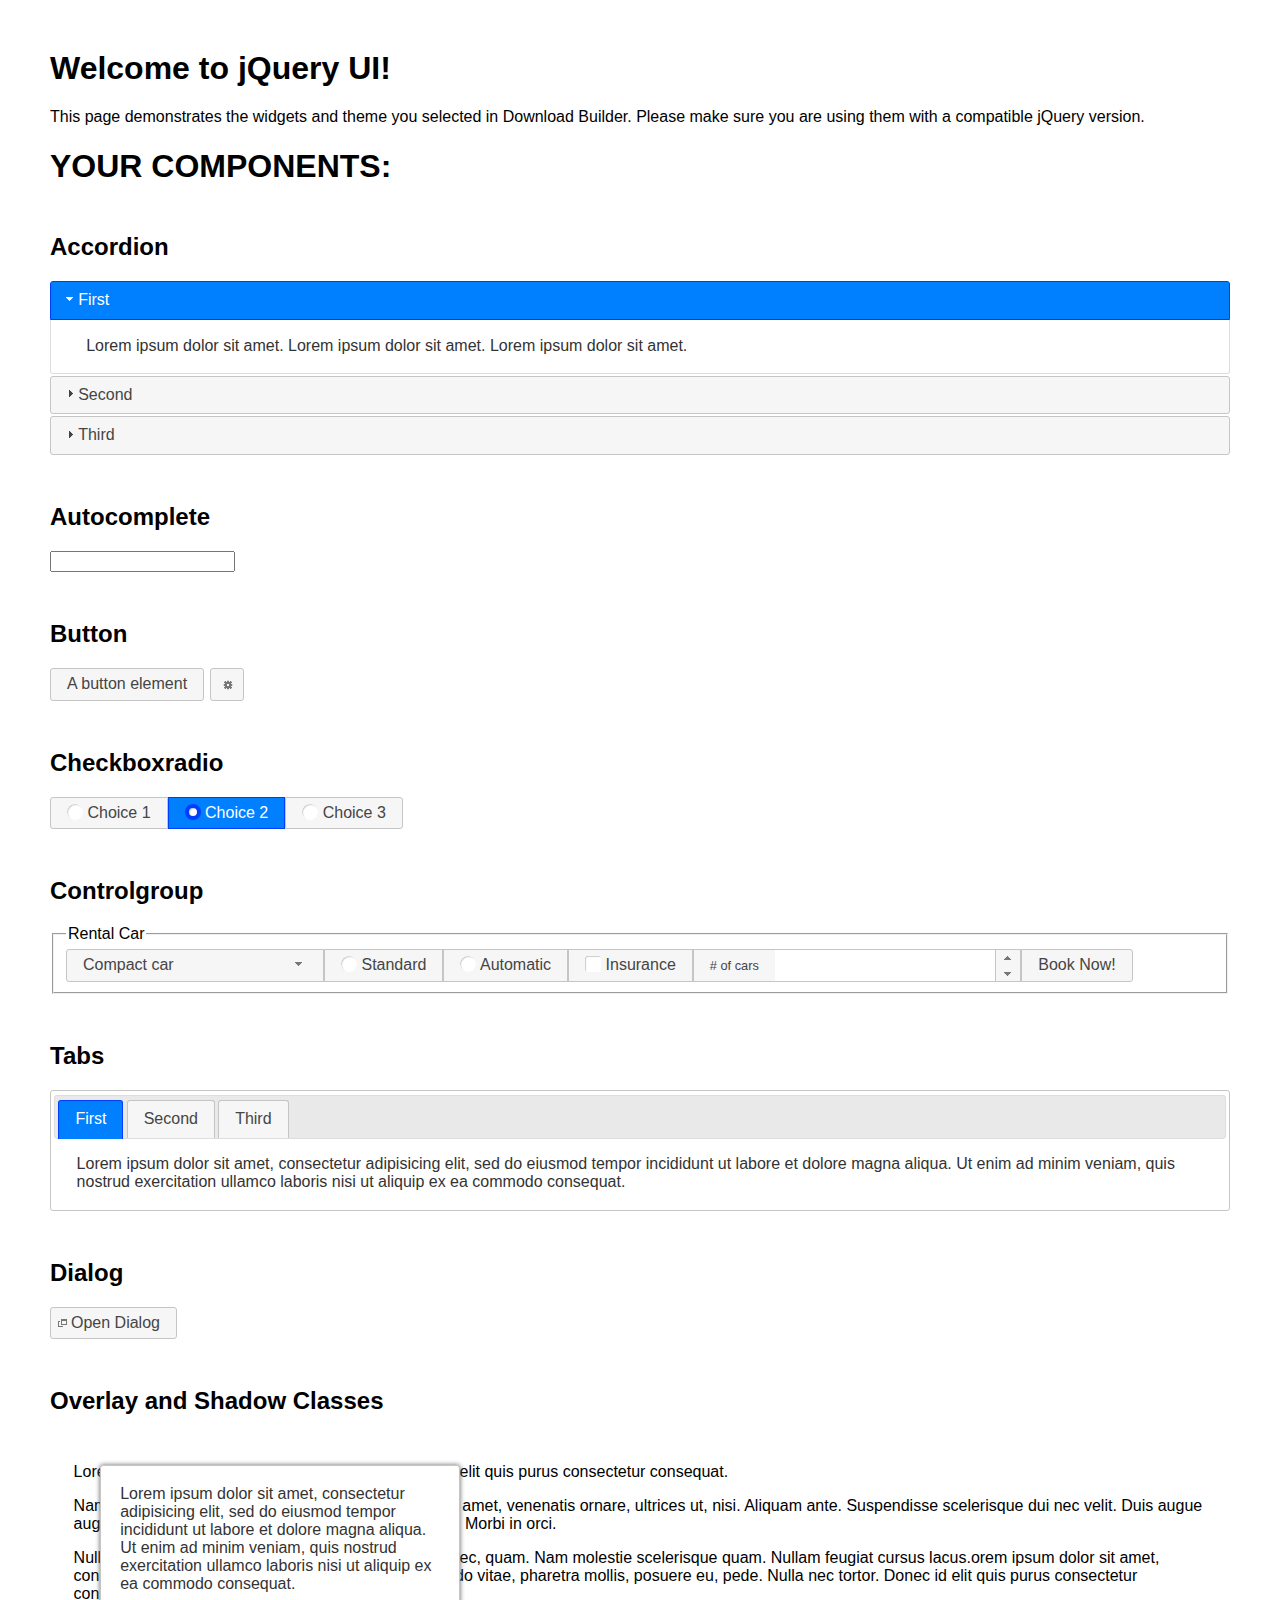
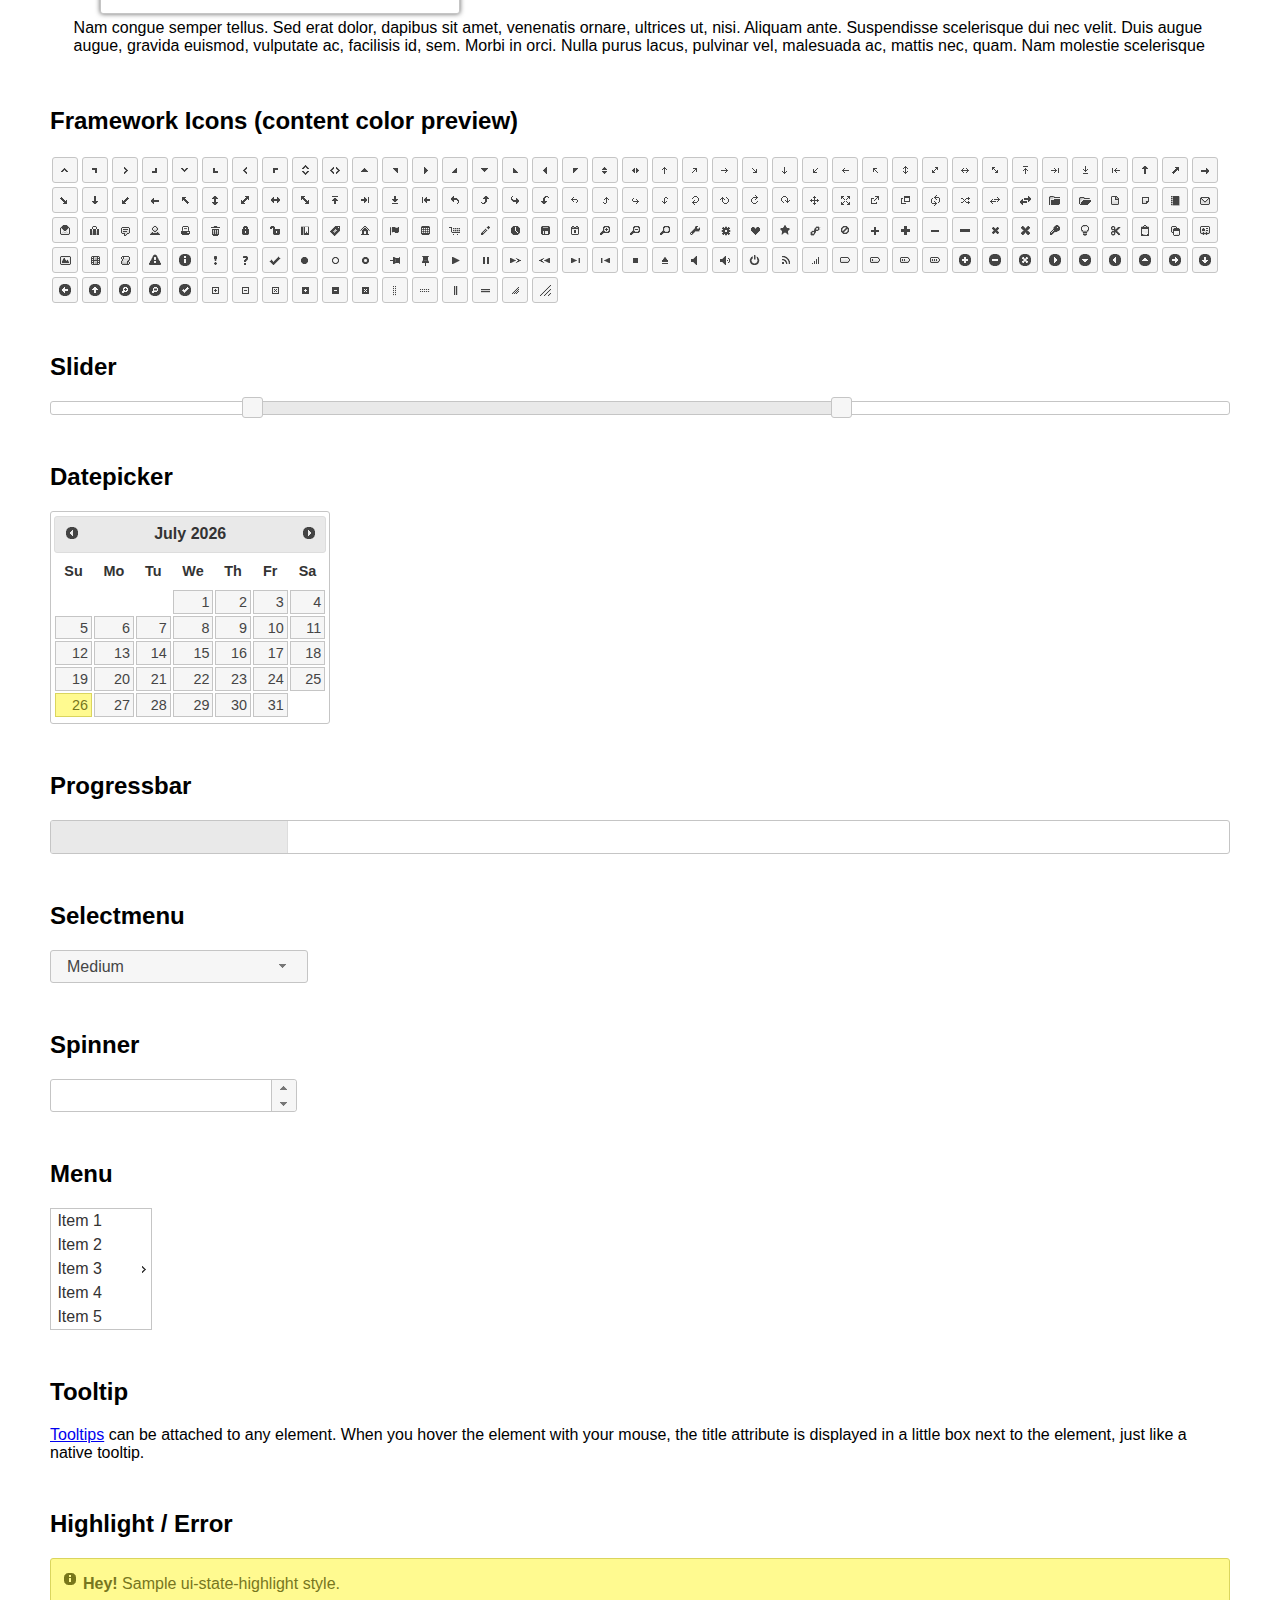
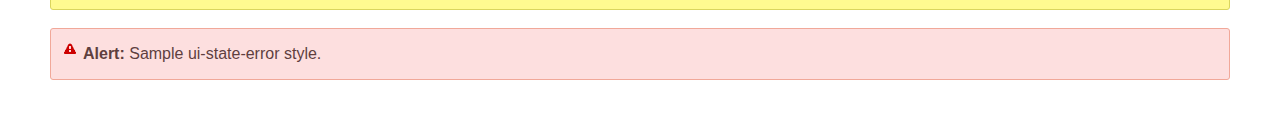
<file: js/jquery-ui/index.html>
<!doctype html>
<html lang="us">
<head>
	<meta charset="utf-8">
	<title>jQuery UI Example Page</title>
	<link href="jquery-ui.css" rel="stylesheet">
	<style>
	body{
		font-family: "Trebuchet MS", sans-serif;
		margin: 50px;
	}
	.demoHeaders {
		margin-top: 2em;
	}
	#dialog-link {
		padding: .4em 1em .4em 20px;
		text-decoration: none;
		position: relative;
	}
	#dialog-link span.ui-icon {
		margin: 0 5px 0 0;
		position: absolute;
		left: .2em;
		top: 50%;
		margin-top: -8px;
	}
	#icons {
		margin: 0;
		padding: 0;
	}
	#icons li {
		margin: 2px;
		position: relative;
		padding: 4px 0;
		cursor: pointer;
		float: left;
		list-style: none;
	}
	#icons span.ui-icon {
		float: left;
		margin: 0 4px;
	}
	.fakewindowcontain .ui-widget-overlay {
		position: absolute;
	}
	select {
		width: 200px;
	}
	</style>
</head>
<body>

<h1>Welcome to jQuery UI!</h1>

<div class="ui-widget">
	<p>This page demonstrates the widgets and theme you selected in Download Builder. Please make sure you are using them with a compatible jQuery version.</p>
</div>

<h1>YOUR COMPONENTS:</h1>


<!-- Accordion -->
<h2 class="demoHeaders">Accordion</h2>
<div id="accordion">
	<h3>First</h3>
	<div>Lorem ipsum dolor sit amet. Lorem ipsum dolor sit amet. Lorem ipsum dolor sit amet.</div>
	<h3>Second</h3>
	<div>Phasellus mattis tincidunt nibh.</div>
	<h3>Third</h3>
	<div>Nam dui erat, auctor a, dignissim quis.</div>
</div>



<!-- Autocomplete -->
<h2 class="demoHeaders">Autocomplete</h2>
<div>
	<input id="autocomplete" title="type &quot;a&quot;">
</div>



<!-- Button -->
<h2 class="demoHeaders">Button</h2>
<button id="button">A button element</button>
<button id="button-icon">An icon-only button</button>



<!-- Checkboxradio -->
<h2 class="demoHeaders">Checkboxradio</h2>
<form style="margin-top: 1em;">
	<div id="radioset">
		<input type="radio" id="radio1" name="radio"><label for="radio1">Choice 1</label>
		<input type="radio" id="radio2" name="radio" checked="checked"><label for="radio2">Choice 2</label>
		<input type="radio" id="radio3" name="radio"><label for="radio3">Choice 3</label>
	</div>
</form>



<!-- Controlgroup -->
<h2 class="demoHeaders">Controlgroup</h2>
<fieldset>
	<legend>Rental Car</legend>
	<div id="controlgroup">
		<select id="car-type">
			<option>Compact car</option>
			<option>Midsize car</option>
			<option>Full size car</option>
			<option>SUV</option>
			<option>Luxury</option>
			<option>Truck</option>
			<option>Van</option>
		</select>
		<label for="transmission-standard">Standard</label>
		<input type="radio" name="transmission" id="transmission-standard">
		<label for="transmission-automatic">Automatic</label>
		<input type="radio" name="transmission" id="transmission-automatic">
		<label for="insurance">Insurance</label>
		<input type="checkbox" name="insurance" id="insurance">
		<label for="horizontal-spinner" class="ui-controlgroup-label"># of cars</label>
		<input id="horizontal-spinner" class="ui-spinner-input">
		<button>Book Now!</button>
	</div>
</fieldset>



<!-- Tabs -->
<h2 class="demoHeaders">Tabs</h2>
<div id="tabs">
	<ul>
		<li><a href="#tabs-1">First</a></li>
		<li><a href="#tabs-2">Second</a></li>
		<li><a href="#tabs-3">Third</a></li>
	</ul>
	<div id="tabs-1">Lorem ipsum dolor sit amet, consectetur adipisicing elit, sed do eiusmod tempor incididunt ut labore et dolore magna aliqua. Ut enim ad minim veniam, quis nostrud exercitation ullamco laboris nisi ut aliquip ex ea commodo consequat.</div>
	<div id="tabs-2">Phasellus mattis tincidunt nibh. Cras orci urna, blandit id, pretium vel, aliquet ornare, felis. Maecenas scelerisque sem non nisl. Fusce sed lorem in enim dictum bibendum.</div>
	<div id="tabs-3">Nam dui erat, auctor a, dignissim quis, sollicitudin eu, felis. Pellentesque nisi urna, interdum eget, sagittis et, consequat vestibulum, lacus. Mauris porttitor ullamcorper augue.</div>
</div>



<h2 class="demoHeaders">Dialog</h2>
<p>
	<button id="dialog-link" class="ui-button ui-corner-all ui-widget">
		<span class="ui-icon ui-icon-newwin"></span>Open Dialog
	</button>
</p>

<h2 class="demoHeaders">Overlay and Shadow Classes</h2>
<div style="position: relative; width: 96%; height: 200px; padding:1% 2%; overflow:hidden;" class="fakewindowcontain">
	<p>Lorem ipsum dolor sit amet,  Nulla nec tortor. Donec id elit quis purus consectetur consequat. </p><p>Nam congue semper tellus. Sed erat dolor, dapibus sit amet, venenatis ornare, ultrices ut, nisi. Aliquam ante. Suspendisse scelerisque dui nec velit. Duis augue augue, gravida euismod, vulputate ac, facilisis id, sem. Morbi in orci. </p><p>Nulla purus lacus, pulvinar vel, malesuada ac, mattis nec, quam. Nam molestie scelerisque quam. Nullam feugiat cursus lacus.orem ipsum dolor sit amet, consectetur adipiscing elit. Donec libero risus, commodo vitae, pharetra mollis, posuere eu, pede. Nulla nec tortor. Donec id elit quis purus consectetur consequat. </p><p>Nam congue semper tellus. Sed erat dolor, dapibus sit amet, venenatis ornare, ultrices ut, nisi. Aliquam ante. Suspendisse scelerisque dui nec velit. Duis augue augue, gravida euismod, vulputate ac, facilisis id, sem. Morbi in orci. Nulla purus lacus, pulvinar vel, malesuada ac, mattis nec, quam. Nam molestie scelerisque quam. </p><p>Nullam feugiat cursus lacus.orem ipsum dolor sit amet, consectetur adipiscing elit. Donec libero risus, commodo vitae, pharetra mollis, posuere eu, pede. Nulla nec tortor. Donec id elit quis purus consectetur consequat. Nam congue semper tellus. Sed erat dolor, dapibus sit amet, venenatis ornare, ultrices ut, nisi. Aliquam ante. </p><p>Suspendisse scelerisque dui nec velit. Duis augue augue, gravida euismod, vulputate ac, facilisis id, sem. Morbi in orci. Nulla purus lacus, pulvinar vel, malesuada ac, mattis nec, quam. Nam molestie scelerisque quam. Nullam feugiat cursus lacus.orem ipsum dolor sit amet, consectetur adipiscing elit. Donec libero risus, commodo vitae, pharetra mollis, posuere eu, pede. Nulla nec tortor. Donec id elit quis purus consectetur consequat. Nam congue semper tellus. Sed erat dolor, dapibus sit amet, venenatis ornare, ultrices ut, nisi. </p>

	<!-- ui-dialog -->
	<div class="ui-widget-overlay ui-front"></div>
	<div style="position: absolute; width: 320px; left: 50px; top: 30px; padding: 1.2em" class="ui-widget ui-front ui-widget-content ui-corner-all ui-widget-shadow">
		Lorem ipsum dolor sit amet, consectetur adipisicing elit, sed do eiusmod tempor incididunt ut labore et dolore magna aliqua. Ut enim ad minim veniam, quis nostrud exercitation ullamco laboris nisi ut aliquip ex ea commodo consequat.
	</div>

</div>

<!-- ui-dialog -->
<div id="dialog" title="Dialog Title">
	<p>Lorem ipsum dolor sit amet, consectetur adipisicing elit, sed do eiusmod tempor incididunt ut labore et dolore magna aliqua. Ut enim ad minim veniam, quis nostrud exercitation ullamco laboris nisi ut aliquip ex ea commodo consequat.</p>
</div>



<h2 class="demoHeaders">Framework Icons (content color preview)</h2>
<ul id="icons" class="ui-widget ui-helper-clearfix">
	<li class="ui-state-default ui-corner-all" title=".ui-icon-caret-1-n"><span class="ui-icon ui-icon-caret-1-n"></span></li>
	<li class="ui-state-default ui-corner-all" title=".ui-icon-caret-1-ne"><span class="ui-icon ui-icon-caret-1-ne"></span></li>
	<li class="ui-state-default ui-corner-all" title=".ui-icon-caret-1-e"><span class="ui-icon ui-icon-caret-1-e"></span></li>
	<li class="ui-state-default ui-corner-all" title=".ui-icon-caret-1-se"><span class="ui-icon ui-icon-caret-1-se"></span></li>
	<li class="ui-state-default ui-corner-all" title=".ui-icon-caret-1-s"><span class="ui-icon ui-icon-caret-1-s"></span></li>
	<li class="ui-state-default ui-corner-all" title=".ui-icon-caret-1-sw"><span class="ui-icon ui-icon-caret-1-sw"></span></li>
	<li class="ui-state-default ui-corner-all" title=".ui-icon-caret-1-w"><span class="ui-icon ui-icon-caret-1-w"></span></li>
	<li class="ui-state-default ui-corner-all" title=".ui-icon-caret-1-nw"><span class="ui-icon ui-icon-caret-1-nw"></span></li>
	<li class="ui-state-default ui-corner-all" title=".ui-icon-caret-2-n-s"><span class="ui-icon ui-icon-caret-2-n-s"></span></li>
	<li class="ui-state-default ui-corner-all" title=".ui-icon-caret-2-e-w"><span class="ui-icon ui-icon-caret-2-e-w"></span></li>
	<li class="ui-state-default ui-corner-all" title=".ui-icon-triangle-1-n"><span class="ui-icon ui-icon-triangle-1-n"></span></li>
	<li class="ui-state-default ui-corner-all" title=".ui-icon-triangle-1-ne"><span class="ui-icon ui-icon-triangle-1-ne"></span></li>
	<li class="ui-state-default ui-corner-all" title=".ui-icon-triangle-1-e"><span class="ui-icon ui-icon-triangle-1-e"></span></li>
	<li class="ui-state-default ui-corner-all" title=".ui-icon-triangle-1-se"><span class="ui-icon ui-icon-triangle-1-se"></span></li>
	<li class="ui-state-default ui-corner-all" title=".ui-icon-triangle-1-s"><span class="ui-icon ui-icon-triangle-1-s"></span></li>
	<li class="ui-state-default ui-corner-all" title=".ui-icon-triangle-1-sw"><span class="ui-icon ui-icon-triangle-1-sw"></span></li>
	<li class="ui-state-default ui-corner-all" title=".ui-icon-triangle-1-w"><span class="ui-icon ui-icon-triangle-1-w"></span></li>
	<li class="ui-state-default ui-corner-all" title=".ui-icon-triangle-1-nw"><span class="ui-icon ui-icon-triangle-1-nw"></span></li>
	<li class="ui-state-default ui-corner-all" title=".ui-icon-triangle-2-n-s"><span class="ui-icon ui-icon-triangle-2-n-s"></span></li>
	<li class="ui-state-default ui-corner-all" title=".ui-icon-triangle-2-e-w"><span class="ui-icon ui-icon-triangle-2-e-w"></span></li>
	<li class="ui-state-default ui-corner-all" title=".ui-icon-arrow-1-n"><span class="ui-icon ui-icon-arrow-1-n"></span></li>
	<li class="ui-state-default ui-corner-all" title=".ui-icon-arrow-1-ne"><span class="ui-icon ui-icon-arrow-1-ne"></span></li>
	<li class="ui-state-default ui-corner-all" title=".ui-icon-arrow-1-e"><span class="ui-icon ui-icon-arrow-1-e"></span></li>
	<li class="ui-state-default ui-corner-all" title=".ui-icon-arrow-1-se"><span class="ui-icon ui-icon-arrow-1-se"></span></li>
	<li class="ui-state-default ui-corner-all" title=".ui-icon-arrow-1-s"><span class="ui-icon ui-icon-arrow-1-s"></span></li>
	<li class="ui-state-default ui-corner-all" title=".ui-icon-arrow-1-sw"><span class="ui-icon ui-icon-arrow-1-sw"></span></li>
	<li class="ui-state-default ui-corner-all" title=".ui-icon-arrow-1-w"><span class="ui-icon ui-icon-arrow-1-w"></span></li>
	<li class="ui-state-default ui-corner-all" title=".ui-icon-arrow-1-nw"><span class="ui-icon ui-icon-arrow-1-nw"></span></li>
	<li class="ui-state-default ui-corner-all" title=".ui-icon-arrow-2-n-s"><span class="ui-icon ui-icon-arrow-2-n-s"></span></li>
	<li class="ui-state-default ui-corner-all" title=".ui-icon-arrow-2-ne-sw"><span class="ui-icon ui-icon-arrow-2-ne-sw"></span></li>
	<li class="ui-state-default ui-corner-all" title=".ui-icon-arrow-2-e-w"><span class="ui-icon ui-icon-arrow-2-e-w"></span></li>
	<li class="ui-state-default ui-corner-all" title=".ui-icon-arrow-2-se-nw"><span class="ui-icon ui-icon-arrow-2-se-nw"></span></li>
	<li class="ui-state-default ui-corner-all" title=".ui-icon-arrowstop-1-n"><span class="ui-icon ui-icon-arrowstop-1-n"></span></li>
	<li class="ui-state-default ui-corner-all" title=".ui-icon-arrowstop-1-e"><span class="ui-icon ui-icon-arrowstop-1-e"></span></li>
	<li class="ui-state-default ui-corner-all" title=".ui-icon-arrowstop-1-s"><span class="ui-icon ui-icon-arrowstop-1-s"></span></li>
	<li class="ui-state-default ui-corner-all" title=".ui-icon-arrowstop-1-w"><span class="ui-icon ui-icon-arrowstop-1-w"></span></li>
	<li class="ui-state-default ui-corner-all" title=".ui-icon-arrowthick-1-n"><span class="ui-icon ui-icon-arrowthick-1-n"></span></li>
	<li class="ui-state-default ui-corner-all" title=".ui-icon-arrowthick-1-ne"><span class="ui-icon ui-icon-arrowthick-1-ne"></span></li>
	<li class="ui-state-default ui-corner-all" title=".ui-icon-arrowthick-1-e"><span class="ui-icon ui-icon-arrowthick-1-e"></span></li>
	<li class="ui-state-default ui-corner-all" title=".ui-icon-arrowthick-1-se"><span class="ui-icon ui-icon-arrowthick-1-se"></span></li>
	<li class="ui-state-default ui-corner-all" title=".ui-icon-arrowthick-1-s"><span class="ui-icon ui-icon-arrowthick-1-s"></span></li>
	<li class="ui-state-default ui-corner-all" title=".ui-icon-arrowthick-1-sw"><span class="ui-icon ui-icon-arrowthick-1-sw"></span></li>
	<li class="ui-state-default ui-corner-all" title=".ui-icon-arrowthick-1-w"><span class="ui-icon ui-icon-arrowthick-1-w"></span></li>
	<li class="ui-state-default ui-corner-all" title=".ui-icon-arrowthick-1-nw"><span class="ui-icon ui-icon-arrowthick-1-nw"></span></li>
	<li class="ui-state-default ui-corner-all" title=".ui-icon-arrowthick-2-n-s"><span class="ui-icon ui-icon-arrowthick-2-n-s"></span></li>
	<li class="ui-state-default ui-corner-all" title=".ui-icon-arrowthick-2-ne-sw"><span class="ui-icon ui-icon-arrowthick-2-ne-sw"></span></li>
	<li class="ui-state-default ui-corner-all" title=".ui-icon-arrowthick-2-e-w"><span class="ui-icon ui-icon-arrowthick-2-e-w"></span></li>
	<li class="ui-state-default ui-corner-all" title=".ui-icon-arrowthick-2-se-nw"><span class="ui-icon ui-icon-arrowthick-2-se-nw"></span></li>
	<li class="ui-state-default ui-corner-all" title=".ui-icon-arrowthickstop-1-n"><span class="ui-icon ui-icon-arrowthickstop-1-n"></span></li>
	<li class="ui-state-default ui-corner-all" title=".ui-icon-arrowthickstop-1-e"><span class="ui-icon ui-icon-arrowthickstop-1-e"></span></li>
	<li class="ui-state-default ui-corner-all" title=".ui-icon-arrowthickstop-1-s"><span class="ui-icon ui-icon-arrowthickstop-1-s"></span></li>
	<li class="ui-state-default ui-corner-all" title=".ui-icon-arrowthickstop-1-w"><span class="ui-icon ui-icon-arrowthickstop-1-w"></span></li>
	<li class="ui-state-default ui-corner-all" title=".ui-icon-arrowreturnthick-1-w"><span class="ui-icon ui-icon-arrowreturnthick-1-w"></span></li>
	<li class="ui-state-default ui-corner-all" title=".ui-icon-arrowreturnthick-1-n"><span class="ui-icon ui-icon-arrowreturnthick-1-n"></span></li>
	<li class="ui-state-default ui-corner-all" title=".ui-icon-arrowreturnthick-1-e"><span class="ui-icon ui-icon-arrowreturnthick-1-e"></span></li>
	<li class="ui-state-default ui-corner-all" title=".ui-icon-arrowreturnthick-1-s"><span class="ui-icon ui-icon-arrowreturnthick-1-s"></span></li>
	<li class="ui-state-default ui-corner-all" title=".ui-icon-arrowreturn-1-w"><span class="ui-icon ui-icon-arrowreturn-1-w"></span></li>
	<li class="ui-state-default ui-corner-all" title=".ui-icon-arrowreturn-1-n"><span class="ui-icon ui-icon-arrowreturn-1-n"></span></li>
	<li class="ui-state-default ui-corner-all" title=".ui-icon-arrowreturn-1-e"><span class="ui-icon ui-icon-arrowreturn-1-e"></span></li>
	<li class="ui-state-default ui-corner-all" title=".ui-icon-arrowreturn-1-s"><span class="ui-icon ui-icon-arrowreturn-1-s"></span></li>
	<li class="ui-state-default ui-corner-all" title=".ui-icon-arrowrefresh-1-w"><span class="ui-icon ui-icon-arrowrefresh-1-w"></span></li>
	<li class="ui-state-default ui-corner-all" title=".ui-icon-arrowrefresh-1-n"><span class="ui-icon ui-icon-arrowrefresh-1-n"></span></li>
	<li class="ui-state-default ui-corner-all" title=".ui-icon-arrowrefresh-1-e"><span class="ui-icon ui-icon-arrowrefresh-1-e"></span></li>
	<li class="ui-state-default ui-corner-all" title=".ui-icon-arrowrefresh-1-s"><span class="ui-icon ui-icon-arrowrefresh-1-s"></span></li>
	<li class="ui-state-default ui-corner-all" title=".ui-icon-arrow-4"><span class="ui-icon ui-icon-arrow-4"></span></li>
	<li class="ui-state-default ui-corner-all" title=".ui-icon-arrow-4-diag"><span class="ui-icon ui-icon-arrow-4-diag"></span></li>
	<li class="ui-state-default ui-corner-all" title=".ui-icon-extlink"><span class="ui-icon ui-icon-extlink"></span></li>
	<li class="ui-state-default ui-corner-all" title=".ui-icon-newwin"><span class="ui-icon ui-icon-newwin"></span></li>
	<li class="ui-state-default ui-corner-all" title=".ui-icon-refresh"><span class="ui-icon ui-icon-refresh"></span></li>
	<li class="ui-state-default ui-corner-all" title=".ui-icon-shuffle"><span class="ui-icon ui-icon-shuffle"></span></li>
	<li class="ui-state-default ui-corner-all" title=".ui-icon-transfer-e-w"><span class="ui-icon ui-icon-transfer-e-w"></span></li>
	<li class="ui-state-default ui-corner-all" title=".ui-icon-transferthick-e-w"><span class="ui-icon ui-icon-transferthick-e-w"></span></li>
	<li class="ui-state-default ui-corner-all" title=".ui-icon-folder-collapsed"><span class="ui-icon ui-icon-folder-collapsed"></span></li>
	<li class="ui-state-default ui-corner-all" title=".ui-icon-folder-open"><span class="ui-icon ui-icon-folder-open"></span></li>
	<li class="ui-state-default ui-corner-all" title=".ui-icon-document"><span class="ui-icon ui-icon-document"></span></li>
	<li class="ui-state-default ui-corner-all" title=".ui-icon-document-b"><span class="ui-icon ui-icon-document-b"></span></li>
	<li class="ui-state-default ui-corner-all" title=".ui-icon-note"><span class="ui-icon ui-icon-note"></span></li>
	<li class="ui-state-default ui-corner-all" title=".ui-icon-mail-closed"><span class="ui-icon ui-icon-mail-closed"></span></li>
	<li class="ui-state-default ui-corner-all" title=".ui-icon-mail-open"><span class="ui-icon ui-icon-mail-open"></span></li>
	<li class="ui-state-default ui-corner-all" title=".ui-icon-suitcase"><span class="ui-icon ui-icon-suitcase"></span></li>
	<li class="ui-state-default ui-corner-all" title=".ui-icon-comment"><span class="ui-icon ui-icon-comment"></span></li>
	<li class="ui-state-default ui-corner-all" title=".ui-icon-person"><span class="ui-icon ui-icon-person"></span></li>
	<li class="ui-state-default ui-corner-all" title=".ui-icon-print"><span class="ui-icon ui-icon-print"></span></li>
	<li class="ui-state-default ui-corner-all" title=".ui-icon-trash"><span class="ui-icon ui-icon-trash"></span></li>
	<li class="ui-state-default ui-corner-all" title=".ui-icon-locked"><span class="ui-icon ui-icon-locked"></span></li>
	<li class="ui-state-default ui-corner-all" title=".ui-icon-unlocked"><span class="ui-icon ui-icon-unlocked"></span></li>
	<li class="ui-state-default ui-corner-all" title=".ui-icon-bookmark"><span class="ui-icon ui-icon-bookmark"></span></li>
	<li class="ui-state-default ui-corner-all" title=".ui-icon-tag"><span class="ui-icon ui-icon-tag"></span></li>
	<li class="ui-state-default ui-corner-all" title=".ui-icon-home"><span class="ui-icon ui-icon-home"></span></li>
	<li class="ui-state-default ui-corner-all" title=".ui-icon-flag"><span class="ui-icon ui-icon-flag"></span></li>
	<li class="ui-state-default ui-corner-all" title=".ui-icon-calculator"><span class="ui-icon ui-icon-calculator"></span></li>
	<li class="ui-state-default ui-corner-all" title=".ui-icon-cart"><span class="ui-icon ui-icon-cart"></span></li>
	<li class="ui-state-default ui-corner-all" title=".ui-icon-pencil"><span class="ui-icon ui-icon-pencil"></span></li>
	<li class="ui-state-default ui-corner-all" title=".ui-icon-clock"><span class="ui-icon ui-icon-clock"></span></li>
	<li class="ui-state-default ui-corner-all" title=".ui-icon-disk"><span class="ui-icon ui-icon-disk"></span></li>
	<li class="ui-state-default ui-corner-all" title=".ui-icon-calendar"><span class="ui-icon ui-icon-calendar"></span></li>
	<li class="ui-state-default ui-corner-all" title=".ui-icon-zoomin"><span class="ui-icon ui-icon-zoomin"></span></li>
	<li class="ui-state-default ui-corner-all" title=".ui-icon-zoomout"><span class="ui-icon ui-icon-zoomout"></span></li>
	<li class="ui-state-default ui-corner-all" title=".ui-icon-search"><span class="ui-icon ui-icon-search"></span></li>
	<li class="ui-state-default ui-corner-all" title=".ui-icon-wrench"><span class="ui-icon ui-icon-wrench"></span></li>
	<li class="ui-state-default ui-corner-all" title=".ui-icon-gear"><span class="ui-icon ui-icon-gear"></span></li>
	<li class="ui-state-default ui-corner-all" title=".ui-icon-heart"><span class="ui-icon ui-icon-heart"></span></li>
	<li class="ui-state-default ui-corner-all" title=".ui-icon-star"><span class="ui-icon ui-icon-star"></span></li>
	<li class="ui-state-default ui-corner-all" title=".ui-icon-link"><span class="ui-icon ui-icon-link"></span></li>
	<li class="ui-state-default ui-corner-all" title=".ui-icon-cancel"><span class="ui-icon ui-icon-cancel"></span></li>
	<li class="ui-state-default ui-corner-all" title=".ui-icon-plus"><span class="ui-icon ui-icon-plus"></span></li>
	<li class="ui-state-default ui-corner-all" title=".ui-icon-plusthick"><span class="ui-icon ui-icon-plusthick"></span></li>
	<li class="ui-state-default ui-corner-all" title=".ui-icon-minus"><span class="ui-icon ui-icon-minus"></span></li>
	<li class="ui-state-default ui-corner-all" title=".ui-icon-minusthick"><span class="ui-icon ui-icon-minusthick"></span></li>
	<li class="ui-state-default ui-corner-all" title=".ui-icon-close"><span class="ui-icon ui-icon-close"></span></li>
	<li class="ui-state-default ui-corner-all" title=".ui-icon-closethick"><span class="ui-icon ui-icon-closethick"></span></li>
	<li class="ui-state-default ui-corner-all" title=".ui-icon-key"><span class="ui-icon ui-icon-key"></span></li>
	<li class="ui-state-default ui-corner-all" title=".ui-icon-lightbulb"><span class="ui-icon ui-icon-lightbulb"></span></li>
	<li class="ui-state-default ui-corner-all" title=".ui-icon-scissors"><span class="ui-icon ui-icon-scissors"></span></li>
	<li class="ui-state-default ui-corner-all" title=".ui-icon-clipboard"><span class="ui-icon ui-icon-clipboard"></span></li>
	<li class="ui-state-default ui-corner-all" title=".ui-icon-copy"><span class="ui-icon ui-icon-copy"></span></li>
	<li class="ui-state-default ui-corner-all" title=".ui-icon-contact"><span class="ui-icon ui-icon-contact"></span></li>
	<li class="ui-state-default ui-corner-all" title=".ui-icon-image"><span class="ui-icon ui-icon-image"></span></li>
	<li class="ui-state-default ui-corner-all" title=".ui-icon-video"><span class="ui-icon ui-icon-video"></span></li>
	<li class="ui-state-default ui-corner-all" title=".ui-icon-script"><span class="ui-icon ui-icon-script"></span></li>
	<li class="ui-state-default ui-corner-all" title=".ui-icon-alert"><span class="ui-icon ui-icon-alert"></span></li>
	<li class="ui-state-default ui-corner-all" title=".ui-icon-info"><span class="ui-icon ui-icon-info"></span></li>
	<li class="ui-state-default ui-corner-all" title=".ui-icon-notice"><span class="ui-icon ui-icon-notice"></span></li>
	<li class="ui-state-default ui-corner-all" title=".ui-icon-help"><span class="ui-icon ui-icon-help"></span></li>
	<li class="ui-state-default ui-corner-all" title=".ui-icon-check"><span class="ui-icon ui-icon-check"></span></li>
	<li class="ui-state-default ui-corner-all" title=".ui-icon-bullet"><span class="ui-icon ui-icon-bullet"></span></li>
	<li class="ui-state-default ui-corner-all" title=".ui-icon-radio-off"><span class="ui-icon ui-icon-radio-off"></span></li>
	<li class="ui-state-default ui-corner-all" title=".ui-icon-radio-on"><span class="ui-icon ui-icon-radio-on"></span></li>
	<li class="ui-state-default ui-corner-all" title=".ui-icon-pin-w"><span class="ui-icon ui-icon-pin-w"></span></li>
	<li class="ui-state-default ui-corner-all" title=".ui-icon-pin-s"><span class="ui-icon ui-icon-pin-s"></span></li>
	<li class="ui-state-default ui-corner-all" title=".ui-icon-play"><span class="ui-icon ui-icon-play"></span></li>
	<li class="ui-state-default ui-corner-all" title=".ui-icon-pause"><span class="ui-icon ui-icon-pause"></span></li>
	<li class="ui-state-default ui-corner-all" title=".ui-icon-seek-next"><span class="ui-icon ui-icon-seek-next"></span></li>
	<li class="ui-state-default ui-corner-all" title=".ui-icon-seek-prev"><span class="ui-icon ui-icon-seek-prev"></span></li>
	<li class="ui-state-default ui-corner-all" title=".ui-icon-seek-end"><span class="ui-icon ui-icon-seek-end"></span></li>
	<li class="ui-state-default ui-corner-all" title=".ui-icon-seek-first"><span class="ui-icon ui-icon-seek-first"></span></li>
	<li class="ui-state-default ui-corner-all" title=".ui-icon-stop"><span class="ui-icon ui-icon-stop"></span></li>
	<li class="ui-state-default ui-corner-all" title=".ui-icon-eject"><span class="ui-icon ui-icon-eject"></span></li>
	<li class="ui-state-default ui-corner-all" title=".ui-icon-volume-off"><span class="ui-icon ui-icon-volume-off"></span></li>
	<li class="ui-state-default ui-corner-all" title=".ui-icon-volume-on"><span class="ui-icon ui-icon-volume-on"></span></li>
	<li class="ui-state-default ui-corner-all" title=".ui-icon-power"><span class="ui-icon ui-icon-power"></span></li>
	<li class="ui-state-default ui-corner-all" title=".ui-icon-signal-diag"><span class="ui-icon ui-icon-signal-diag"></span></li>
	<li class="ui-state-default ui-corner-all" title=".ui-icon-signal"><span class="ui-icon ui-icon-signal"></span></li>
	<li class="ui-state-default ui-corner-all" title=".ui-icon-battery-0"><span class="ui-icon ui-icon-battery-0"></span></li>
	<li class="ui-state-default ui-corner-all" title=".ui-icon-battery-1"><span class="ui-icon ui-icon-battery-1"></span></li>
	<li class="ui-state-default ui-corner-all" title=".ui-icon-battery-2"><span class="ui-icon ui-icon-battery-2"></span></li>
	<li class="ui-state-default ui-corner-all" title=".ui-icon-battery-3"><span class="ui-icon ui-icon-battery-3"></span></li>
	<li class="ui-state-default ui-corner-all" title=".ui-icon-circle-plus"><span class="ui-icon ui-icon-circle-plus"></span></li>
	<li class="ui-state-default ui-corner-all" title=".ui-icon-circle-minus"><span class="ui-icon ui-icon-circle-minus"></span></li>
	<li class="ui-state-default ui-corner-all" title=".ui-icon-circle-close"><span class="ui-icon ui-icon-circle-close"></span></li>
	<li class="ui-state-default ui-corner-all" title=".ui-icon-circle-triangle-e"><span class="ui-icon ui-icon-circle-triangle-e"></span></li>
	<li class="ui-state-default ui-corner-all" title=".ui-icon-circle-triangle-s"><span class="ui-icon ui-icon-circle-triangle-s"></span></li>
	<li class="ui-state-default ui-corner-all" title=".ui-icon-circle-triangle-w"><span class="ui-icon ui-icon-circle-triangle-w"></span></li>
	<li class="ui-state-default ui-corner-all" title=".ui-icon-circle-triangle-n"><span class="ui-icon ui-icon-circle-triangle-n"></span></li>
	<li class="ui-state-default ui-corner-all" title=".ui-icon-circle-arrow-e"><span class="ui-icon ui-icon-circle-arrow-e"></span></li>
	<li class="ui-state-default ui-corner-all" title=".ui-icon-circle-arrow-s"><span class="ui-icon ui-icon-circle-arrow-s"></span></li>
	<li class="ui-state-default ui-corner-all" title=".ui-icon-circle-arrow-w"><span class="ui-icon ui-icon-circle-arrow-w"></span></li>
	<li class="ui-state-default ui-corner-all" title=".ui-icon-circle-arrow-n"><span class="ui-icon ui-icon-circle-arrow-n"></span></li>
	<li class="ui-state-default ui-corner-all" title=".ui-icon-circle-zoomin"><span class="ui-icon ui-icon-circle-zoomin"></span></li>
	<li class="ui-state-default ui-corner-all" title=".ui-icon-circle-zoomout"><span class="ui-icon ui-icon-circle-zoomout"></span></li>
	<li class="ui-state-default ui-corner-all" title=".ui-icon-circle-check"><span class="ui-icon ui-icon-circle-check"></span></li>
	<li class="ui-state-default ui-corner-all" title=".ui-icon-circlesmall-plus"><span class="ui-icon ui-icon-circlesmall-plus"></span></li>
	<li class="ui-state-default ui-corner-all" title=".ui-icon-circlesmall-minus"><span class="ui-icon ui-icon-circlesmall-minus"></span></li>
	<li class="ui-state-default ui-corner-all" title=".ui-icon-circlesmall-close"><span class="ui-icon ui-icon-circlesmall-close"></span></li>
	<li class="ui-state-default ui-corner-all" title=".ui-icon-squaresmall-plus"><span class="ui-icon ui-icon-squaresmall-plus"></span></li>
	<li class="ui-state-default ui-corner-all" title=".ui-icon-squaresmall-minus"><span class="ui-icon ui-icon-squaresmall-minus"></span></li>
	<li class="ui-state-default ui-corner-all" title=".ui-icon-squaresmall-close"><span class="ui-icon ui-icon-squaresmall-close"></span></li>
	<li class="ui-state-default ui-corner-all" title=".ui-icon-grip-dotted-vertical"><span class="ui-icon ui-icon-grip-dotted-vertical"></span></li>
	<li class="ui-state-default ui-corner-all" title=".ui-icon-grip-dotted-horizontal"><span class="ui-icon ui-icon-grip-dotted-horizontal"></span></li>
	<li class="ui-state-default ui-corner-all" title=".ui-icon-grip-solid-vertical"><span class="ui-icon ui-icon-grip-solid-vertical"></span></li>
	<li class="ui-state-default ui-corner-all" title=".ui-icon-grip-solid-horizontal"><span class="ui-icon ui-icon-grip-solid-horizontal"></span></li>
	<li class="ui-state-default ui-corner-all" title=".ui-icon-gripsmall-diagonal-se"><span class="ui-icon ui-icon-gripsmall-diagonal-se"></span></li>
	<li class="ui-state-default ui-corner-all" title=".ui-icon-grip-diagonal-se"><span class="ui-icon ui-icon-grip-diagonal-se"></span></li>
</ul>


<!-- Slider -->
<h2 class="demoHeaders">Slider</h2>
<div id="slider"></div>



<!-- Datepicker -->
<h2 class="demoHeaders">Datepicker</h2>
<div id="datepicker"></div>



<!-- Progressbar -->
<h2 class="demoHeaders">Progressbar</h2>
<div id="progressbar"></div>



<!-- Progressbar -->
<h2 class="demoHeaders">Selectmenu</h2>
<select id="selectmenu">
	<option>Slower</option>
	<option>Slow</option>
	<option selected="selected">Medium</option>
	<option>Fast</option>
	<option>Faster</option>
</select>



<!-- Spinner -->
<h2 class="demoHeaders">Spinner</h2>
<input id="spinner">



<!-- Menu -->
<h2 class="demoHeaders">Menu</h2>
<ul style="width:100px;" id="menu">
	<li><div>Item 1</div></li>
	<li><div>Item 2</div></li>
	<li><div>Item 3</div>
		<ul>
			<li><div>Item 3-1</div></li>
			<li><div>Item 3-2</div></li>
			<li><div>Item 3-3</div></li>
			<li><div>Item 3-4</div></li>
			<li><div>Item 3-5</div></li>
		</ul>
	</li>
	<li><div>Item 4</div></li>
	<li><div>Item 5</div></li>
</ul>



<!-- Tooltip -->
<h2 class="demoHeaders">Tooltip</h2>
<p id="tooltip">
	<a href="#" title="That&apos;s what this widget is">Tooltips</a> can be attached to any element. When you hover
the element with your mouse, the title attribute is displayed in a little box next to the element, just like a native tooltip.
</p>


<!-- Highlight / Error -->
<h2 class="demoHeaders">Highlight / Error</h2>
<div class="ui-widget">
	<div class="ui-state-highlight ui-corner-all" style="margin-top: 20px; padding: 0 .7em;">
		<p><span class="ui-icon ui-icon-info" style="float: left; margin-right: .3em;"></span>
		<strong>Hey!</strong> Sample ui-state-highlight style.</p>
	</div>
</div>
<br>
<div class="ui-widget">
	<div class="ui-state-error ui-corner-all" style="padding: 0 .7em;">
		<p><span class="ui-icon ui-icon-alert" style="float: left; margin-right: .3em;"></span>
		<strong>Alert:</strong> Sample ui-state-error style.</p>
	</div>
</div>

<script src="external/jquery/jquery.js"></script>
<script src="jquery-ui.js"></script>
<script>

$( "#accordion" ).accordion();



var availableTags = [
	"ActionScript",
	"AppleScript",
	"Asp",
	"BASIC",
	"C",
	"C++",
	"Clojure",
	"COBOL",
	"ColdFusion",
	"Erlang",
	"Fortran",
	"Groovy",
	"Haskell",
	"Java",
	"JavaScript",
	"Lisp",
	"Perl",
	"PHP",
	"Python",
	"Ruby",
	"Scala",
	"Scheme"
];
$( "#autocomplete" ).autocomplete({
	source: availableTags
});



$( "#button" ).button();
$( "#button-icon" ).button({
	icon: "ui-icon-gear",
	showLabel: false
});



$( "#radioset" ).buttonset();



$( "#controlgroup" ).controlgroup();



$( "#tabs" ).tabs();



$( "#dialog" ).dialog({
	autoOpen: false,
	width: 400,
	buttons: [
		{
			text: "Ok",
			click: function() {
				$( this ).dialog( "close" );
			}
		},
		{
			text: "Cancel",
			click: function() {
				$( this ).dialog( "close" );
			}
		}
	]
});

// Link to open the dialog
$( "#dialog-link" ).click(function( event ) {
	$( "#dialog" ).dialog( "open" );
	event.preventDefault();
});



$( "#datepicker" ).datepicker({
	inline: true
});



$( "#slider" ).slider({
	range: true,
	values: [ 17, 67 ]
});



$( "#progressbar" ).progressbar({
	value: 20
});



$( "#spinner" ).spinner();



$( "#menu" ).menu();



$( "#tooltip" ).tooltip();



$( "#selectmenu" ).selectmenu();


// Hover states on the static widgets
$( "#dialog-link, #icons li" ).hover(
	function() {
		$( this ).addClass( "ui-state-hover" );
	},
	function() {
		$( this ).removeClass( "ui-state-hover" );
	}
);
</script>
</body>
</html>
</file>
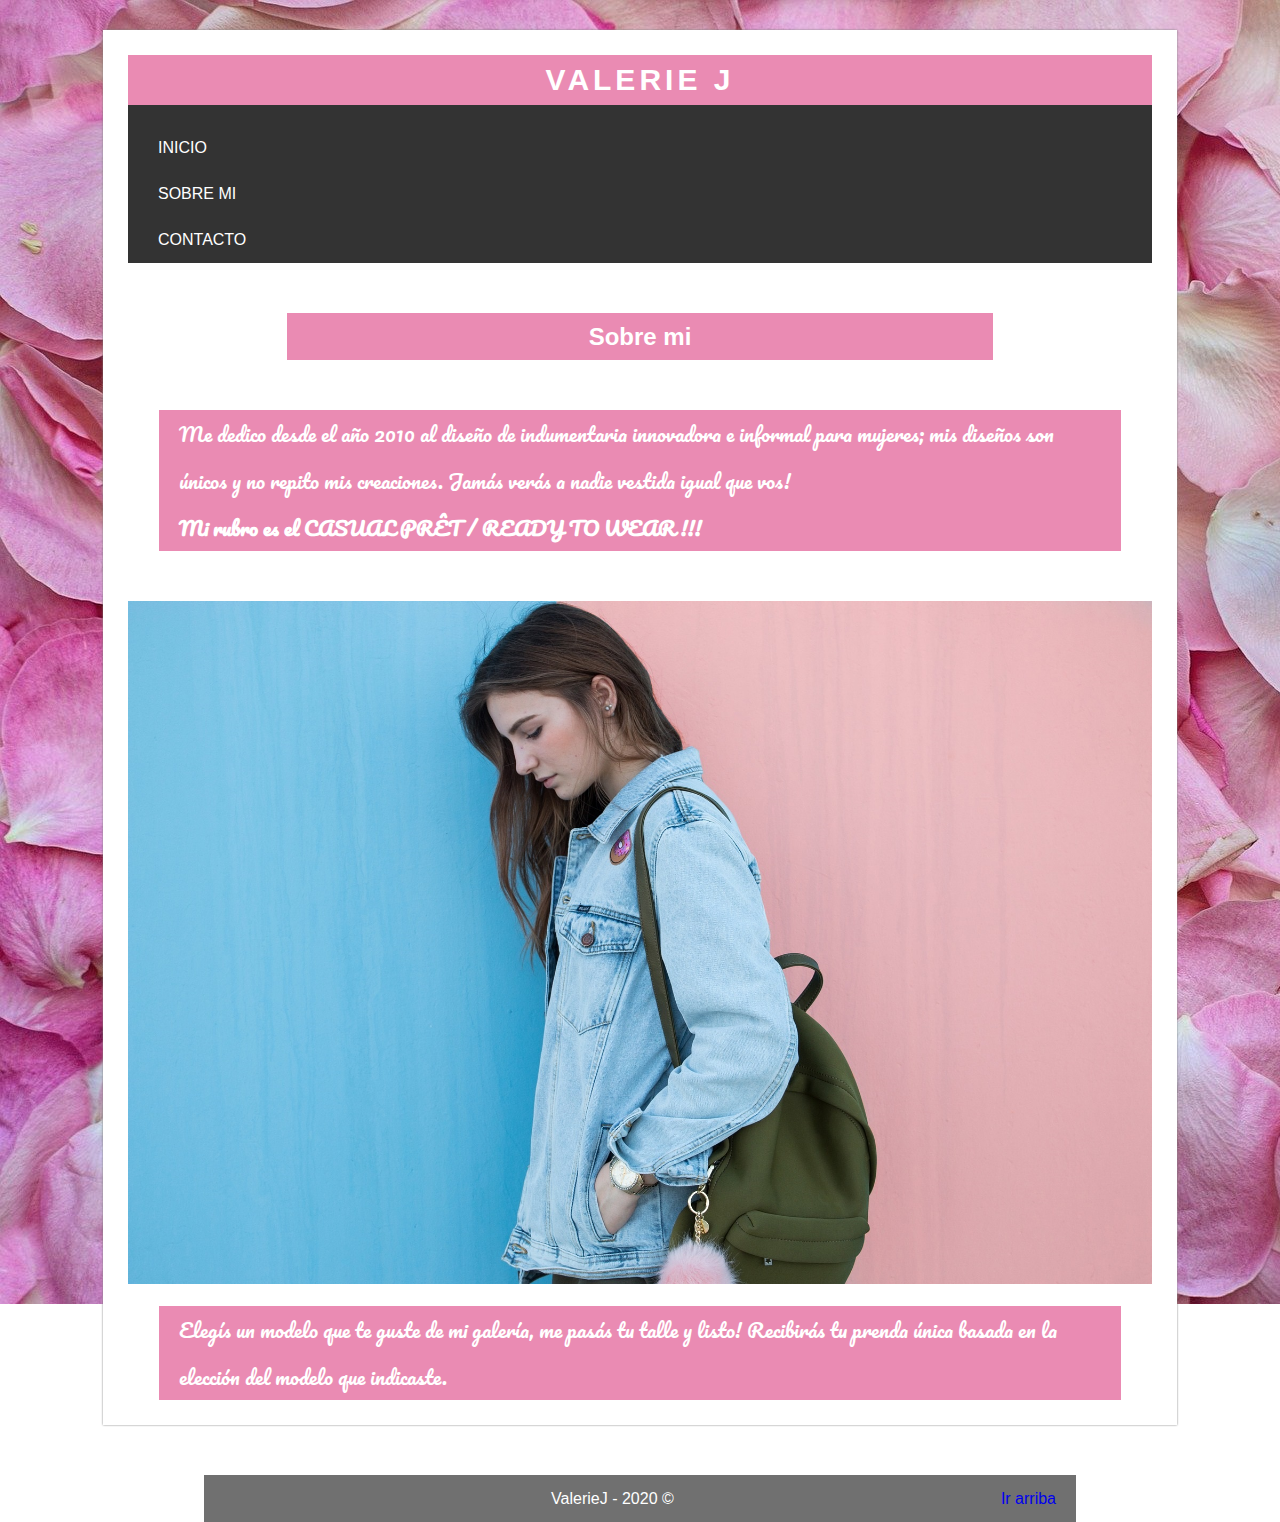
<file: about.html>
<!DOCTYPE HTML>
<html lang="es">
	<head>
		<meta charset="utf-8" />
		<title>ValerieJ - Ropa personalizada</title>

		<!-- Estilos CSS -->
		<link rel="stylesheet" href="css/movil.css">
		<link rel="stylesheet" href="css/notebook.css">
		<link rel="stylesheet" type="text/css" href="css/estilos.css" />
		<link id="theme" rel="stylesheet" type="text/css" href="css/red.css" />
		<link href="https://fonts.googleapis.com/css?family=Pacifico&display=swap" rel="stylesheet">
	<meta name="viewport" content="width=device-width, user-scalable=no, initial-scale=1.0, maximum-scale=1.0, minimum-scale=1.0">

		<!-- jQuery -->
		<script src="https://ajax.googleapis.com/ajax/libs/jquery/3.1.1/jquery.min.js"></script>
		<link rel="stylesheet" href="js/jquery-ui/jquery-ui.min.css" />
		<link rel="stylesheet" href="js/jquery-ui/jquery-ui.structure.min.css" />
		<link rel="stylesheet" href="js/jquery-ui/jquery-ui.theme.min.css" />
		<script type="text/javascript" src="js/jquery-ui/jquery-ui.min.js"></script>


		<!-- Mis Scripts -->
		<script type="text/javascript" src="js/main.js"></script>
	</head>
	<body>
		
		<section id="global">

			<!-- Cabecera -->
			<header>
				<div id="logo">
					<h1>Valerie J</h1>

				</div>

				<div class="clearfix"></div>

				<nav id="menu">
					<ul>
						<li><a href="index.html">Inicio</a></li>
						<li><a href="about.html">Sobre mi</a></li>
						<li><a href="contact.html">Contacto</a></li>
						<!-- <li><a href="galeria.php">Galería</a></li> -->
					</ul>
				</nav>
			</header>


			<!-- Contenido -->
			<section id="content">

				<div id="box">
					<!-- Cargar acordeon -->
					<h2 id="h2">Sobre mi</h2>
					
					<div id="sobre">
							<div>
							
							<p>
								Me dedico desde el año 2010 al diseño de indumentaria innovadora e informal para mujeres; mis diseños son únicos y no repito mis creaciones. Jamás verás a nadie vestida igual que vos! <br>
							 	<b id="rubro">	Mi rubro es el CASUAL PRÊT / READY TO WEAR !!!</b><br>
							
							</p>
							<img src="img/modelo.jpg" alt=""><br><br>
									</div>
										<div id="sobre2">
								<p>Elegís un modelo que te guste de mi galería, me pasás tu talle y listo!
								 Recibirás tu prenda única basada en la elección del modelo que indicaste.</p>
								</div>

				
				</div>

				
</section>
					</div>

				<!--	<div id="login">
						<h4><span>Identificate</span></h4>
						<form>
							<label for="name">
								Nombre
							</label>
							<input type="text" name="name" id="form_name"/>

							<label for="email">
								Correo
							</label>
							<input type="text" name="email" />

							<label for="password">
								Contraseña
							</label>
							<input type="password" name="password" />

							<input type="submit" value="Entrar" />
						</form>
					-->
					</div>

				</aside>

				<div class="clearfix"></div>
			</section>

		</section>

		<footer>
				ValerieJ  - 2020  &copy;

			<a href="#" class="subir">Ir arriba</a>
		</footer>
	</body>
</html>
</file>
<file: css/movil.css>
/*------------------MOVIL- INICIO----------------*/ 
@media (min-width: 320px) {
*{
	margin:0;
	padding: 0;
}
#clearfix	{

	float: none;
	clear: both;
	}

	#global{
	width: 80%;
	margin: 0px auto;
	margin-top: 30px;
	padding: 25px;
	background: white;
	box-shadow: 0px 0px 2px gray;
}
#logo  {
	display: block;
	font-family: verdana, arial;
	font-size:15px;
	letter-spacing:4px;
	line-height: 50px;
	color: white;
	text-align:center;
	width:100%;
	height:50px;
	margin-bottom: 20px;
	float: left;
	text-transform: uppercase;
}
#menu	{

	font-family: Helvetica, arial;
	background: #333;
	width: 100%;
	text-transform: uppercase;
	margin-bottom: 20px;

}
#menu ul {

	line-height: 46px;
	list-style: none;
}
#menu a {
	display: block;
	color: white;
	text-decoration:none;
	padding-left: 30px;
	padding-right: 30px; 
}

.bx-wrapper, .bx-viewport {
	height: 120px !important;
	width: 100%;
}
.subir {
	text-decoration: none;
	display: block;
	float: right; 
	background-image: 
}
	article p {
	font-family: 'Pacifico', cursive;
	font-size: 20px;
	text-align: center;
	display: block;
	padding: 15px;
	color:white;
	text-decoration: none;
	margin-top: 10px;
	margin-bottom: 20px;
	background: #ea8bb3;
}
article a{
	font-family: 'Pacifico', cursive;
	font-size: 25px;
	text-align: center;
	display: block;
	padding: 15px;
	color:white;
	text-decoration: none;
	margin-top: 10px;
	margin-bottom: 20px;
	background: #ea8bb3;
}
article a:hover{
	background-color: pink;
}
footer {
	font-family: Helvetica, Arial;
	color: white;
	height: 47px;
	background: rgba(51, 51, 51, 0.70);
	margin: 0px auto;
	width: 65%;
	padding-left: 20px;
	padding-right: 20px;
	margin-top: 50px;
	line-height: 47px;
	text-align: center;
}


/*------------------MOVIL- SOBRE MI----------------*/ 

#h2{
	font-family: Helvetica, Arial;
	color: white;
	background-color: #ea8bb3;
	margin: 0px auto;
	width: 65%;
	padding-left: 20px;
	padding-right: 20px;
	margin-top: 50px;
	line-height: 47px;
	text-align: center;
}
#sobre img{
	width: 100%;
	left: 0px;
	position: relative;
	right: 0px;
	top: 20px;

}
#sobre p{
	font-size: 1.25em;
	background-color: #ea8bb3;
	color:white;
	font-family: pacifico;
	margin: 0px auto;
	width: 90%;
	padding-left: 20px;
	padding-right: 20px;
	margin-top: 50px;
	line-height: 47px;
}
#about h4{
	width: 100%;
	position: relative;
	left: 0px;
	font-family: Helvetica, Arial;
	color: white;
	background-color: #ea8bb3;
	margin: 0px auto;
	width: 100%;
	padding-left: 0px;
	padding-right: 0px;
	line-height: 47px;
	text-align: center;
}
#about{
position: relative;
width: 100%;
top: 100px;
}
#about img {
	width: 100%;
	display: block;
	margin-left: auto;
	margin-right: auto;
	
	}
	/*Widget*/
.widget_blog_subscription {
	display: block;
	margin: 50px auto;
	width: 60%;
	max-width: 490px;
	min-width: 320px;
	position: relative;
	overflow: hidden;
	background-color: ;
}
.widget_blog_subscription p {
	margin: 0;
	text-align: center;
}

#subscribe-field{
	background-color: #F6F6F2; 
}
.widget_blog_subscription p:first-child {
	margin: 40px 15px 0;
	color: #ea8bb3;
	text-transform: uppercase;
	text-align: center;
	font-size: 40px;
	font-family: 'PT Sans Narrow', sans-serif;
	letter-spacing: 1px;
}
.widget_blog_subscription input[type="text"] {
	margin: 45px 30px;
	color: #ea8bb3;
	padding: 25px 15px !important;
	text-align: center;
	width: 100% !important;
	max-width: calc(100% - 90px);
	outline: none;
	border: 0;
	text-transform: uppercase;
	font-size: 12px;
}
.widget_blog_subscription input[type="text"]::-webkit-input-placeholder {
	color: #ea8bb3;
}
.widget_blog_subscription input[type="text"]:-moz-placeholder {
	color: #ea8bb3;
}
.widget_blog_subscription input[type="text"]::-moz-placeholder {
	color: #ea8bb3;
}
.widget_blog_subscription input[type="text"]:-ms-input-placeholder {
	color: #ea8bb3;
}
.widget_blog_subscription input[type="submit"] {
	margin: 0;
	background-color: #ea8bb3;
	color: #fff;
	padding: 25px 15px !important;
	text-align: center;
	width: 100%;
	max-width: 100%;
	outline: none;
	border: 0;
	text-transform: uppercase;
	font-size: 12px;
	cursor: pointer;
	-webkit-transition: .1s all ease-in-out;
	-moz-transition: .1s all ease-in-out;
	-o-transition: .1s all ease-in-out;
	transition: .1s all ease-in-out;
}
.widget_blog_subscription input[type="submit"]:hover {
	background-color: pink;

}

#subscribe-blog{
	position: relative;
	bottom: 43px;

}







/*------------------MOVIL- Contactos----------------*/ 

form input[type="text"],
form input[type="date"],
form input[type="password"],
form input[type="email"],
form input[type="number"],
select{

	padding: 5px;
	border-radius: 2px;
	border:1px solid #ccc;
	width: 100%;
	margin-bottom: 10px;
	margin-top: 5px;
}

form input[type="submit"]{
	background: #eee;
	padding: 20px;
	border: 1px solid #ccc;
	color: #333;
	cursor: pointer;
}

#form_contact{
	width: 100%;
	margin-top: 15px;
	font-family: Helvetica, Arial;
}
#form_contact label{
	display: block;
	width: 100%;
	margin-top: 5px;
}

.form-error{

/*float: right;*/

font-size: 11px
background: red;
color: red;
padding: 10px
width: 100%;

}
#sidebar{
	font-family: Helvetica, Arial;
	height: 34%;

}
#sidebar img {
	width: 350px;
	padding-left: 0px;

}

#sidebar p{
	font-size: 15px;
	text-align: justify;
}

.button-more	{
	font-size: 14px;
	text-align: center;
	display: block;
	padding: 15px;
	color:white;
	text-decoration: none;
	margin-top: 10px;
	width: 70px;
	margin-bottom: 20px;
	margin-left: 50%;
}
#button-more	{
	font-size: 14px;
	text-align: center;
	display: block;
	padding: 15px;
	color:white;
	text-decoration: none;
	margin-top: 10px;
	width: 70px;
	margin-bottom: 20px;

}
#span{
	width: 100%;
	position: relative;
	left: 80px;
	font-family: Helvetica, Arial;
	color: white;
	background-color: #ea8bb3;
	margin: 0px auto;
	width: 100%;
	padding-left: 20px;
	padding-right: 20px;
	margin-top: 50px;
	line-height: 47px;
	text-align: center;

}

#about1{
	position: relative;
	margin-left: 1.250em;
}

#about1 p{
	text-align: center;
}
#numero {
	display: inline-block;
	font-size: 0.750em;
	position: relative;
	bottom: 13px; 
	left: 130px;
	color: white;
	background-color: #ea8bb3;

	font-family: Helvetica, Arial;
	

	}
	#about1 img{
	
	width: 100%;
	}


#rows{
	width: 100%
}

#msg {
		
	color: white;
	background-color: green;	
		width: 78%;

	font-family: Helvetica, Arial;
}

}
</file>
<file: css/notebook.css>
/*------------------MOVIL- INICIO----------------*/ 
@media (max-width: 1500px) and (min-width: 960px) {
*{
	margin:0;
	padding: 0;
}
#clearfix	{

	float: none;
	clear: both;
	}

	#global{
	width: 80%;
	margin: 0px auto;
	margin-top: 30px;
	padding: 25px;
	background: white;
	box-shadow: 0px 0px 2px gray;
}
#logo  {
	display: block;
	font-family: verdana, arial;
	font-size:15px;
	letter-spacing:4px;
	line-height: 50px;
	color: white;
	text-align:center;
	width:100%;
	height:50px;
	margin-bottom: 20px;
	float: left;
	text-transform: uppercase;
}
#menu	{

	font-family: Helvetica, arial;
	
	width: 100%;
	text-transform: uppercase;
	margin-bottom: 20px;

}
#menu ul {

	line-height: 46px;
	list-style: none;
}
#menu a {
	display: block;
	color: white;
	text-decoration:none;
	padding-left: 30px;
	padding-right: 30px; 
}

.bx-wrapper, .bx-viewport {
	height: 120px !important;
	
	width: 100%;
}
.subir {
	text-decoration: none;
	display: block;
	float: right; 
	background-image: 
}
	article p {
	font-family: 'Pacifico', cursive;
	font-size: 20px;
	text-align: center;
	display: block;
	padding: 15px;
	color:white;
	text-decoration: none;
	margin-top: 10px;
	margin-bottom: 20px;
	background: #ea8bb3;
}
footer {
	font-family: Helvetica, Arial;
	color: white;
	height: 47px;
	background: rgba(51, 51, 51, 0.70);
	margin: 0px auto;
	width: 65%;
	padding-left: 20px;
	padding-right: 20px;
	margin-top: 50px;
	line-height: 47px;
	text-align: center;
}



/*------------------MOVIL- SOBRE MI----------------*/ 

#h2{
	font-family: Helvetica, Arial;
	color: white;
	background-color: #ea8bb3;
	margin: 0px auto;
	width: 65%;
	padding-left: 20px;
	padding-right: 20px;
	margin-top: 50px;
	line-height: 47px;
	text-align: center;
}
#sobre img{
	width: 100%;
	left: 0px;
	position: relative;
	right: 0px;
	top: 50px;
}
#sobre p{
	font-size: 20px;
	
	background-color: #ea8bb3;
	color:white;
}
#about h4{
	width: 100%;
	position: relative;
	left: 0px;
	font-family: Helvetica, Arial;
	color: white;
	background-color: #ea8bb3;
	margin: 0px auto;
	width: 100%;
	padding-left: 0px;
	padding-right: 0px;
	line-height: 47px;
	text-align: center;
}
#about{
position: relative;
width: 100%;
top: 100px;
}
#about img {
	width: 50%;
	position: relative;	
	right: 0px;
	}
	/*Widget*/
.widget_blog_subscription {
	display: block;
	margin: 50px auto;
	width: 60%;
	max-width: 490px;
	min-width: 320px;
	position: relative;
	overflow: hidden;
	background-color: ;
}
.widget_blog_subscription p {
	margin: 0;
	text-align: center;
}

#subscribe-field{
	background-color: #F6F6F2; 
}
.widget_blog_subscription p:first-child {
	margin: 40px 15px 0;
	color: #ea8bb3;
	text-transform: uppercase;
	text-align: center;
	font-size: 40px;
	font-family: 'PT Sans Narrow', sans-serif;
	letter-spacing: 1px;
}
.widget_blog_subscription input[type="text"] {
	margin: 45px 30px;
	color: #ea8bb3;
	padding: 25px 15px !important;
	text-align: center;
	width: 100% !important;
	max-width: calc(100% - 90px);
	outline: none;
	border: 0;
	text-transform: uppercase;
	font-size: 12px;
}
.widget_blog_subscription input[type="text"]::-webkit-input-placeholder {
	color: #ea8bb3;
}
.widget_blog_subscription input[type="text"]:-moz-placeholder {
	color: #ea8bb3;
}
.widget_blog_subscription input[type="text"]::-moz-placeholder {
	color: #ea8bb3;
}
.widget_blog_subscription input[type="text"]:-ms-input-placeholder {
	color: #ea8bb3;
}
.widget_blog_subscription input[type="submit"] {
	margin: 0;
	background-color: #ea8bb3;
	color: #fff;
	padding: 25px 15px !important;
	text-align: center;
	width: 100%;
	max-width: 100%;
	outline: none;
	border: 0;
	text-transform: uppercase;
	font-size: 12px;
	cursor: pointer;
	-webkit-transition: .1s all ease-in-out;
	-moz-transition: .1s all ease-in-out;
	-o-transition: .1s all ease-in-out;
	transition: .1s all ease-in-out;
}
.widget_blog_subscription input[type="submit"]:hover {
	background-color: pink;
}

#subscribe-blog{
	position: relative;
	bottom: 43px;

}







/*------------------MOVIL- Contactos----------------*/ 

form input[type="text"],
form input[type="password"],
form input[type="email"],
form input[type="number"],
select{
 
	padding: 5px;
	border-radius: 2px;
	border:1px solid #ccc;
	width: 100%;
	margin-bottom: 10px;
	margin-top: 5px;
}

form input[type="submit"]{
	background: #eee;
	padding: 20px;
	border: 1px solid #ccc;
	color: #333;
	cursor: pointer;
}

#form_contact{
	width: 100%;
	margin-top: 15px;
	font-family: Helvetica, Arial;
}
#form_contact label{
	display: block;
	width: 100%;
	margin-top: 5px;
}

.form-error{

/*float: right;*/

font-size: 11px
background: red;
color: red;
padding: 10px
width: 100%;

}
#sidebar{
	font-family: Helvetica, Arial;
	height: 34%;

}
#sidebar img {
	width: 350px;
	padding-left: 0px;

}

#sidebar p{
	font-size: 15px;
	text-align: justify;
}

.button-more	{
	font-size: 14px;
	text-align: center;
	display: block;
	padding: 15px;
	color:white;
	text-decoration: none;
	margin-top: 10px;
	width: 70px;
	margin-bottom: 20px;
	margin-left: 50%;
}
#button-more	{
	font-size: 14px;
	text-align: center;
	display: block;
	padding: 15px;
	color:white;
	text-decoration: none;
	margin-top: 10px;
	width: 70px;
	margin-bottom: 20px;

}
#span{
	width: 100%;
	position: relative;
	left: 80px;
	font-family: Helvetica, Arial;
	color: white;
	background-color: #ea8bb3;
	margin: 0px auto;
	width: 100%;
	padding-left: 20px;
	padding-right: 20px;
	margin-top: 50px;
	line-height: 47px;
	text-align: center;

}
#rows{

	position: relative;
	margin: 0px; 
	width: 100%; 
	height: 229px;

}


#numero {
	display: inline-block;
	font-size: 20px;
	position: relative;
	bottom: 200px; 
	left: 400px;
	color: white;
	background-color: #ea8bb3;

	font-family: Helvetica, Arial;
	
	

	}
	#msg {
		
	color: white;
	background-color: green;
	width: 26%;
	font-family: Helvetica, Arial;
}
}
</file>
<file: css/estilos.css>
@media (min-width: 1515px){

	
*{
	margin: 0px;
	padding: 0px;


}

.clearfix	{

	float: none;
	clear: both;
}

#global{
	width: 65%;
	margin: 0px auto;
	margin-top: 30px;
	padding: 25px;
	background: white;
	box-shadow: 0px 0px 2px gray;
}

#logo  {
	display: block;
	font-family: verdana, arial;
	font-size:28px;
	letter-spacing:4px;
	line-height: 75px;
	color: white;
	text-align:center;
	width:385px;
	height:80px;
	margin-bottom: 20px;
	float: left;
	text-transform: uppercase;
}

#menu	{

	font-family: Helvetica, arial;
	background: #333;
	width: 100%;
	text-transform: uppercase;
	margin-bottom: 20px;
	position: relative;
	text-align: center;

}

#menu ul {
	line-height: 46px;
	list-style: none;
}

#menu ul li {
	height: 46px;
	display: inline-block;
	transition: all 300ms;
}


#menu a {
	display: block;
	color: white;
	text-decoration:none;
	padding-left: 30px;
	padding-right: 30px; 
}
/*
#posts {
	width: 100%;
	float: left;
	font-family: Helvetica, Arial;

}
.post {
	padding: 7px;
}
h2 {
	font-family: Helvetica, Arial;
	font-size: 40px;
 	color: #333;
}

.post .date {
	display: block;
	color: grey;
	margin-top: 5px
}

.post p {
	margin-top: 10px;
	font-size: 25px;
	margin-bottom: 20px;
	line-height: 22px;
	text-align: justify
}
*/

.button-more	{
	font-size: 14px;
	text-align: center;
	display: block;
	padding: 15px;
	color:white;
	text-decoration: none;
	margin-top: 10px;
	width: 70px;
	margin-bottom: 20px;
	margin-left: 50%;

}
#button-more	{
	font-size: 14px;
	text-align: center;
	display: block;
	padding: 15px;
	color:white;
	text-decoration: none;
	margin-top: 10px;
	width: 70px;
	margin-bottom: 20px;

}

#sidebar2{
	font-family: Helvetica, Arial;
	width: 31%;
	position: relative;
	float: right;
	bottom: 900px;

}

#sidebar{
	font-family: Helvetica, Arial;
	width: 31%;
	position: relative;
	float: right;
	
}
#sidebar2 img {
	width: 100%;
	padding-left: 50px;

}


#sidebar img {
	width: 250px;
	padding-left: 50px;

}

#sidebar p{
	font-size: 15px;
	text-align: justify;
}
#sidebar2 p{
	font-size: 16px;
	text-align: justify;
}

form input[type="text"],
form input[type="password"],
form input[type="email"],
form input[type="number"],
select{

	padding: 5px;
	border-radius: 2px;
	border:1px solid #ccc;
	width: 100%;
	margin-bottom: 10px;
	margin-top: 5px;
}

form input[type="submit"]{
	background: #eee;
	padding: 20px;
	border: 1px solid #ccc;
	color: #333;
	cursor: pointer;
}

footer {
	font-family: Helvetica, Arial;
	color: white;
	height: 47px;
	background: rgba(51, 51, 51, 0.70);
	margin: 0px auto;
	width: 65%;
	padding-left: 20px;
	padding-right: 20px;
	margin-top: 50px;
	line-height: 47px;
	text-align: center;
}

.bx-wrapper, .bx-viewport {
	width: 100%;
	height: 250px !important;
	
}
.bxslider{
		width: 100%;
	height: 250px !important;
}

#selector-theme	{
	position: fixed;
	top:50%;
	background: rgba(51, 51, 51, 0.5);
	width: 50px;
	height: 100px;
}

#to-red,
#to-blue{
	width: 35px;
	height: 35px;
	border: 1px solid white;
	display: block;
	margin: 0px auto;
	margin-top: 5px;
	margin-bottom: 10px; 
	cursor: pointer;
}


#to-red{
	background: #CA3413;
}
#to-blue{
	background: #1F87C4;
}
.subir {
	text-decoration: none;
	display: block;
	float: right; 
	color:white;
}


#box{
	position: relative;
	left: 100px;
	width: 60%;
	bottom: 50%;
	float: left;
	margin-top: 20px;
}

#acordeon{
	position: relative;
	right: 80px;
	margin-top: 20px;
	
}

#reloj{
	font-size: 40px;
	font-weight: bold;
	font-family: Helvetica, Arial;
	color: #333;
	border: 5px dashed #333;
	width: 30%;
	padding: 30px;
	margin: 0px auto;
}
#form_contact{
	width: 50%;
	margin-top: 15px;
	font-family: Helvetica, Arial;
}
#form_contact label{
	display: block;
	width: 100%;
	margin-top: 5px;
}

.form-error{

/*float: right;*/

font-size: 11px
background: red;
color: red;
padding: 10px
width: 100%;

}

.fotos{
	width: 100%;
}
#sobre{
position: relative;
left: 20%;
}
#sobre p{
	border: 5px dashed pink;
	border-radius: 10px;
	font-size: 1.68em;
	background-color: white;
	color:#ea8bb3;
	font-family: pacifico;
	margin: 0px auto;
	width: 100%;
	padding-left: 20px;
	padding-right: 20px;
	margin-top: 50px;
	line-height: 47px;
	height: auto;
	text-align: justify;
}
#sobre2 p{
	border: none;
	font-size: 1.504em;
	background-color: white;
	color:#ea8bb3;
	font-family: pacifico;
	margin: 0px auto;
	width: 100%;
	padding-left: 20px;
	padding-right: 20px;
	margin-top: 50px;
	line-height: 47px;
	height: auto;
}
#sobre img{
	width: 173%;
	left: -248px;
	position: relative;
	right: 80px;
	top: 47px;
}
#h2{
	position: relative;
	left: 20%;
	font-family: Helvetica, Arial;
	color: white;
	background-color: #ea8bb3;
	margin: 0px auto;
	width: 65%;
	padding-left: 20px;
	padding-right: 20px;
	margin-top: 50px;
	line-height: 47px;
	text-align: center;
}

#about{
position: relative;
left: 275px;
}
#about h4{
	width: 100%;
	position: relative;
	left: 20px;
	font-family: Helvetica, Arial;
	color: white;
	background-color: #ea8bb3;
	margin: 0px auto;
	width: 100%;
	padding-left: 20px;
	padding-right: 20px;
	margin-top: 50px;
	line-height: 47px;
	text-align: center;
}

#about1 img {
	width: 100%;
	position: relative;
		right: 130px;
		width: 500px;
}
#about img {
	width: 100%;
	position: relative;	

	
	}


#about1 {
	text-align: center;
	position: relative;
	right: 120px;
	top: 50px;

}


#about1 p{
	text-align: center;
}
article p {
	font-family: 'Pacifico', cursive;
	font-size: 40px;
	text-align: center;
	display: block;
	padding: 15px;
	color:white;
	text-decoration: none;
	margin-top: 10px;
	margin-bottom: 20px;
	background: #ea8bb3;
}
article p {
	font-family: 'Pacifico', cursive;
	font-size: 40px;
	text-align: center;
	display: block;
	padding: 15px;
	color:white;
	text-decoration: none;
	margin-top: 10px;
	margin-bottom: 20px;
	background: #ea8bb3;
}
article a{
	font-family: 'Pacifico', cursive;
	font-size: 40px;
	text-align: center;
	display: block;
	padding: 15px;
	color:white;
	text-decoration: none;
	margin-top: 10px;
	margin-bottom: 20px;
	background: #ea8bb3;
}
article a:hover{
	background-color: pink;
}
#about h4 img{
	position: relative;
	left:150px;

}

#span{
		width: 100%;
	position: relative;
	left: -4px;
	font-family: Helvetica, Arial;
	color: white;
	background-color: #ea8bb3;
	margin: 0px auto;
	width: 100%;
	padding-left: 20px;
	padding-right: 20px;
	margin-top: 50px;
	line-height: 47px;
	text-align: center;
	font-size: 1.250em;

}



/*Widget*/


.widget_blog_subscription input[type="submit"]:hover {
	background-color: pink;
}

#rows{

	position: relative;
	margin: 0px; 
	width: 366px; 
	height: 229px;

}


#numero {
	display: inline-block;
	font-size: 1.563em;
	position: relative;
	top: 80px; 
	left: -38px;
	color: white;
	background-color: #ea8bb3;
	
	font-family: Helvetica, Arial;
	
	

	}

#msg {
		
	color: white;
	background-color: green;
	width: 43%;
	font-family: Helvetica, Arial;
}


element.style {
    height: 607px;
}
#rubro{
	color: #68d9ff;

}
</file>
<file: css/red.css>
body{
	background: url('../img/red.jpg');
	width: 100%;
	background-attachment: fixed; 
	background-repeat: no-repeat;

	
}
#logo  {
	
	background:#ea8bb3;
	}

#menu ul li:hover{
	background: #ea8bb3;
}

.button-more	{
	
	background: #ea8bb3;
	}
	#button-more	{
	
	background: #ea8bb3;
	}

#acordeon #ui-id-1{
	background-color: #ea8bb3;
	color: white;
}

#acordeon #ui-id-3{
	background-color: #ea8bb3;
	color: white;
}

#acordeon #ui-id-5{
	background-color: #ea8bb3;
	color: white;
}
</file>
